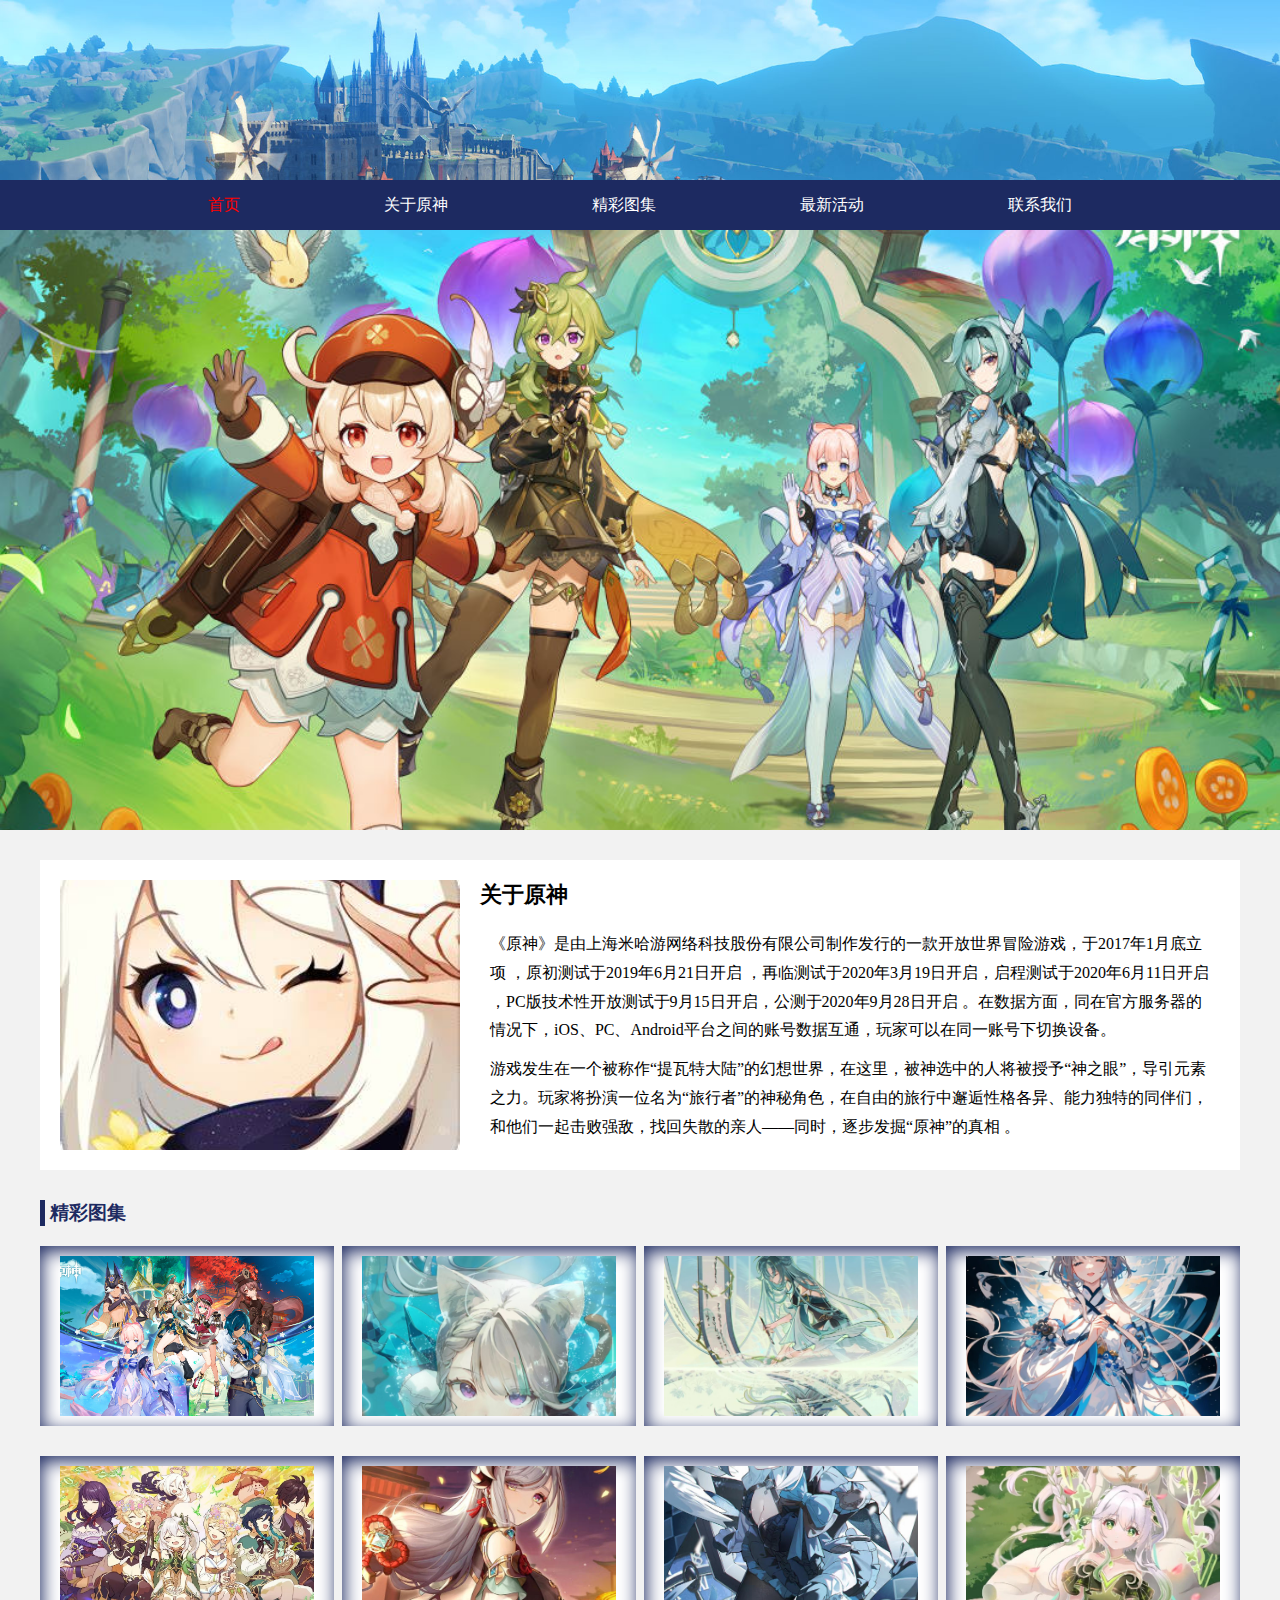
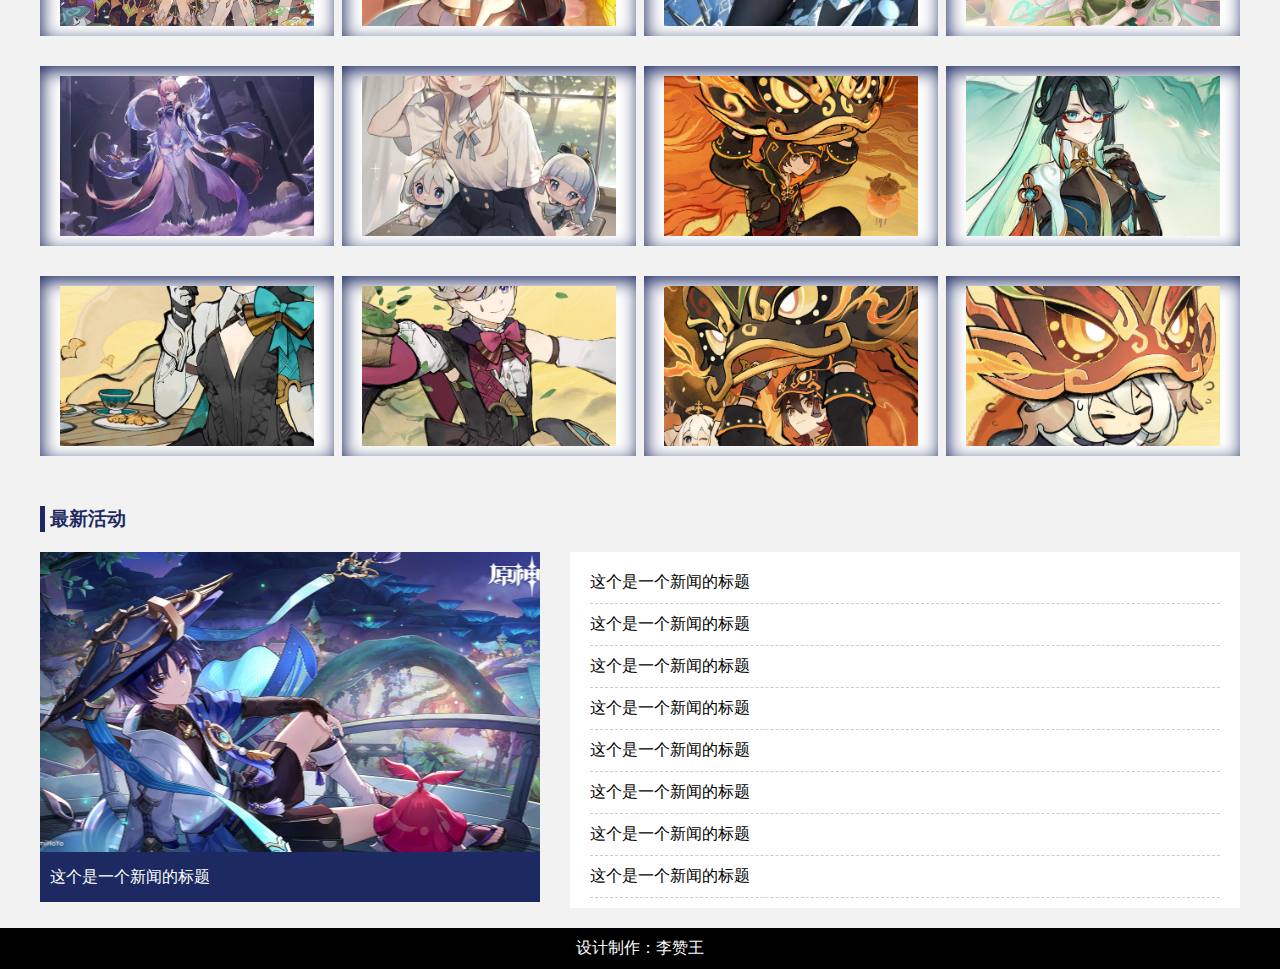
<file: 动漫网/index.html>
<!DOCTYPE html>
<html>
	<head>
		<meta charset="utf-8" />
		<title>动漫网</title>
		<link rel="stylesheet" href="css/style.css">
	</head>
	<body>
		<div class="top-img">
			<img src="img/top-img.jpg" alt="" />
		</div>
		<div class="header">
			<a class="active" href="index.html">首页</a>
			<a href="about.html">关于原神</a>
			<a href="img.html">精彩图集</a>
			<a href="avtivity.html">最新活动</a>
			<a href="contact.html">联系我们</a>
		</div>
		<div class="banner">
			<img src="img/img1jpg .jpg" alt="" />
		</div>
		<div class="home-about">
			<div class="home-about-img">
				<a href=""><img src="img/about.jpg" alt="" /></a>
			</div>
			<div class="homr-about-text">
				<h3>关于原神</h3>
				<p>《原神》是由上海米哈游网络科技股份有限公司制作发行的一款开放世界冒险游戏，于2017年1月底立项 ，原初测试于2019年6月21日开启 ，再临测试于2020年3月19日开启，启程测试于2020年6月11日开启 ，PC版技术性开放测试于9月15日开启，公测于2020年9月28日开启 。在数据方面，同在官方服务器的情况下，iOS、PC、Android平台之间的账号数据互通，玩家可以在同一账号下切换设备。</p>
				<p>游戏发生在一个被称作“提瓦特大陆”的幻想世界，在这里，被神选中的人将被授予“神之眼”，导引元素之力。玩家将扮演一位名为“旅行者”的神秘角色，在自由的旅行中邂逅性格各异、能力独特的同伴们，和他们一起击败强敌，找回失散的亲人——同时，逐步发掘“原神”的真相 。			</p>
		</div>
		</div>
		<div class="page-title">
			<h3>精彩图集</h3>
		</div>
		<div class="img-box">
			<img src="img//woderful atlas.jpg" alt="" />
			<img src="img/111jpg.jpg" alt="" />
			<img src="img//222.png" alt="" />
			<img src="img//333.png" alt="" />
			<img src="img//444.png" alt="" />
			<img src="img//555.jpg" alt="" />
			<img src="img//666.jpg" alt="" />
			<img src="img//777.jpg" alt="" />
			<img src="img//888.jpg" alt="" />
			<img src="img//999.jpg" alt="" />
			<img src="img///aaa.jpg" alt="" />
			<img src="img//bbb.jpg" alt="" />
			<img src="img/ccc.jpg" alt="" />
			<img src="img/ddd.jpg" alt="" />
			<img src="img/eee.jpg" alt="" />
			<img src="img/fff.jpg" alt="" />
			
		</div>
		<div class="page-title">
			<h3>最新活动</h3>
		</div>
		<div class="activity">
			<div class="activity-left">
				<div class="activity-left-img">
					<a href=""><img src="img/activity.jpg" alt="" /></a>
				</div>	
				<p>这个是一个新闻的标题</p>
			</div>
			<div class="activity-right">
				<a href="">这个是一个新闻的标题</a>
				<a href="">这个是一个新闻的标题</a>
				<a href="">这个是一个新闻的标题</a>
				<a href="">这个是一个新闻的标题</a>
				<a href="">这个是一个新闻的标题</a>
				<a href="">这个是一个新闻的标题</a>
				<a href="">这个是一个新闻的标题</a>
				<a href="">这个是一个新闻的标题</a>
				
			</div>
		</div>
		<div class="footer">
			<p>设计制作：李赞王</p>
		</div>
	</body>
</html>
</file>
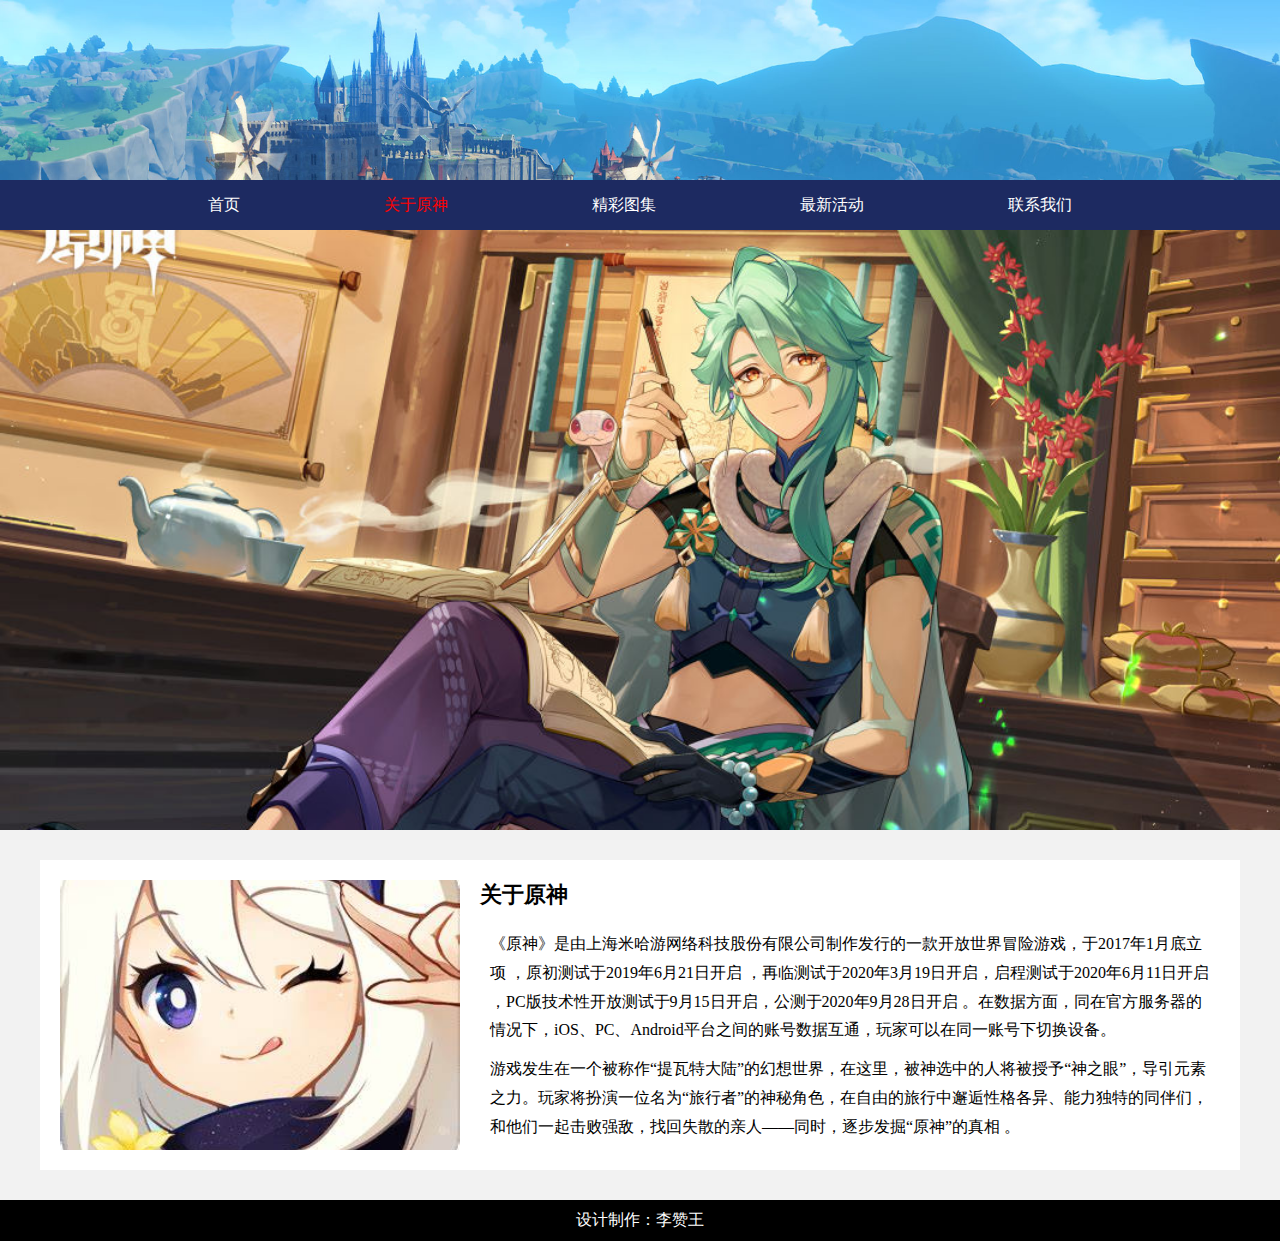
<file: 动漫网/about.html>
<!DOCTYPE html>
<html>
	<head>
		<meta charset="utf-8" />
		<title>动漫网</title>
		<link rel="stylesheet" href="css/style.css">
	</head>
	<body>
		<div class="top-img">
			<img src="img/top-img.jpg" alt="" />
		</div>
		<div class="header">
			<a href="index.html">首页</a>
			<a class="active" href="about.html">关于原神</a>
			<a href="img.html">精彩图集</a>
			<a href="avtivity.html">最新活动</a>
			<a href="contact.html">联系我们</a>
		</div>
		<div class="banner">
			<img src="img/img3.jpg" alt="" />
		</div>
		<div class="home-about">
			<div class="home-about-img">
				<a href=""><img src="img/about.jpg" alt="" /></a>
			</div>
			<div class="homr-about-text">
				<h3>关于原神</h3>
				<p>《原神》是由上海米哈游网络科技股份有限公司制作发行的一款开放世界冒险游戏，于2017年1月底立项 ，原初测试于2019年6月21日开启 ，再临测试于2020年3月19日开启，启程测试于2020年6月11日开启 ，PC版技术性开放测试于9月15日开启，公测于2020年9月28日开启 。在数据方面，同在官方服务器的情况下，iOS、PC、Android平台之间的账号数据互通，玩家可以在同一账号下切换设备。</p>
				<p>游戏发生在一个被称作“提瓦特大陆”的幻想世界，在这里，被神选中的人将被授予“神之眼”，导引元素之力。玩家将扮演一位名为“旅行者”的神秘角色，在自由的旅行中邂逅性格各异、能力独特的同伴们，和他们一起击败强敌，找回失散的亲人——同时，逐步发掘“原神”的真相 。			</p>
		</div>
		</div>
		
		<div class="footer">
			<p>设计制作：李赞王</p>
		</div>
	</body>
</html>
</file>
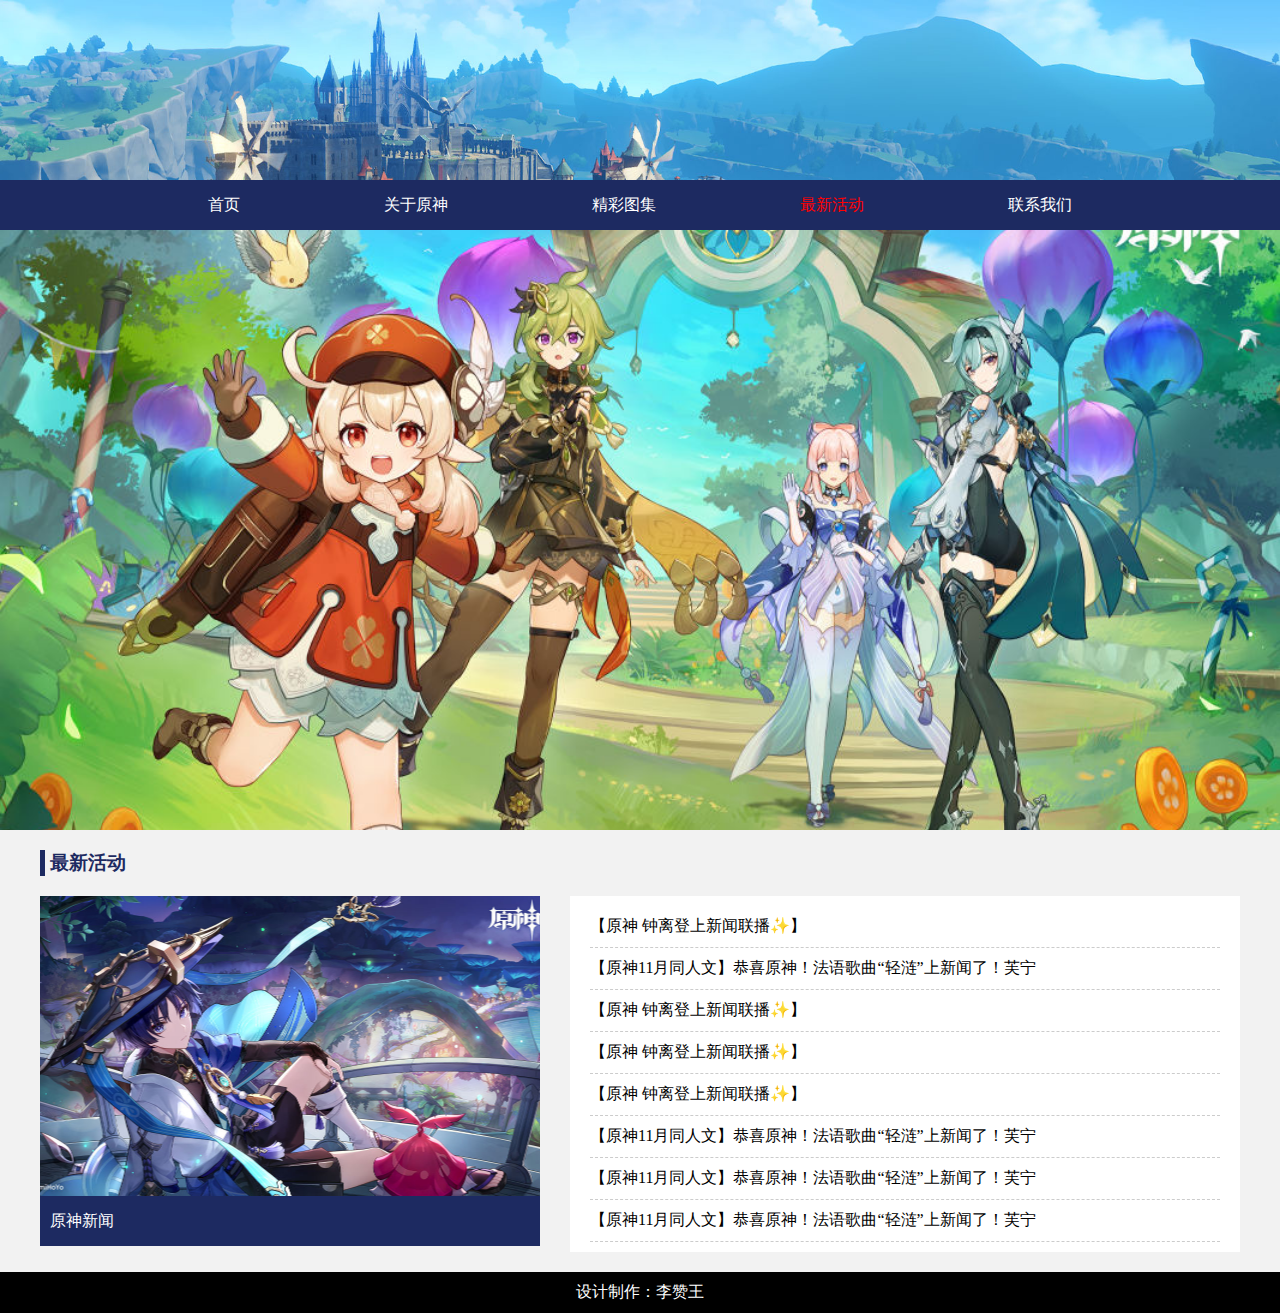
<file: 动漫网/avtivity.html>
<!DOCTYPE html>
<html>
	<head>
		<meta charset="utf-8" />
		<title>动漫网</title>
		<link rel="stylesheet" href="css/style.css">
	</head>
	<body>
		<div class="top-img">
			<img src="img/top-img.jpg" alt="" />
		</div>
		<div class="header">
			<a href="index.html">首页</a>
			<a href="about.html">关于原神</a>
			<a href="img.html">精彩图集</a>
			<a class="active" href="avtivity.html">最新活动</a>
			<a href="contact.html">联系我们</a>
		</div>
		<div class="banner">
			<img src="img/img1jpg .jpg" alt="" />
		</div>
		
		<div class="page-title">
			<h3>最新活动</h3>
		</div>
		<div class="activity">
			<div class="activity-left">
				<div class="activity-left-img">
					<a href=""><img src="img/activity.jpg" alt="" /></a>
				</div>	
				<p>原神新闻</p>
			</div>
			<div class="activity-right">
				<a href="https://www.miyoushe.com/ys/article/47500351">【原神 钟离登上新闻联播✨】</a>
				<a href="https://www.miyoushe.com/ys/article/45586897">【原神11月同人文】恭喜原神！法语歌曲“轻涟”上新闻了！芙宁</a>
				<a href="https://www.miyoushe.com/ys/article/47500351">【原神 钟离登上新闻联播✨】</a>
				<a href="https://www.miyoushe.com/ys/article/47500351">【原神 钟离登上新闻联播✨】</a>
				<a href="https://www.miyoushe.com/ys/article/47500351">【原神 钟离登上新闻联播✨】</a>
				<a href="https://www.miyoushe.com/ys/article/45586897">【原神11月同人文】恭喜原神！法语歌曲“轻涟”上新闻了！芙宁</a>
				<a href="https://www.miyoushe.com/ys/article/45586897">【原神11月同人文】恭喜原神！法语歌曲“轻涟”上新闻了！芙宁</a>
				<a href="https://www.miyoushe.com/ys/article/45586897">【原神11月同人文】恭喜原神！法语歌曲“轻涟”上新闻了！芙宁</a>
				
			</div>
		</div>
		<div class="footer">
			<p>设计制作：李赞王</p>
		</div>
	</body>
</html>
</file>
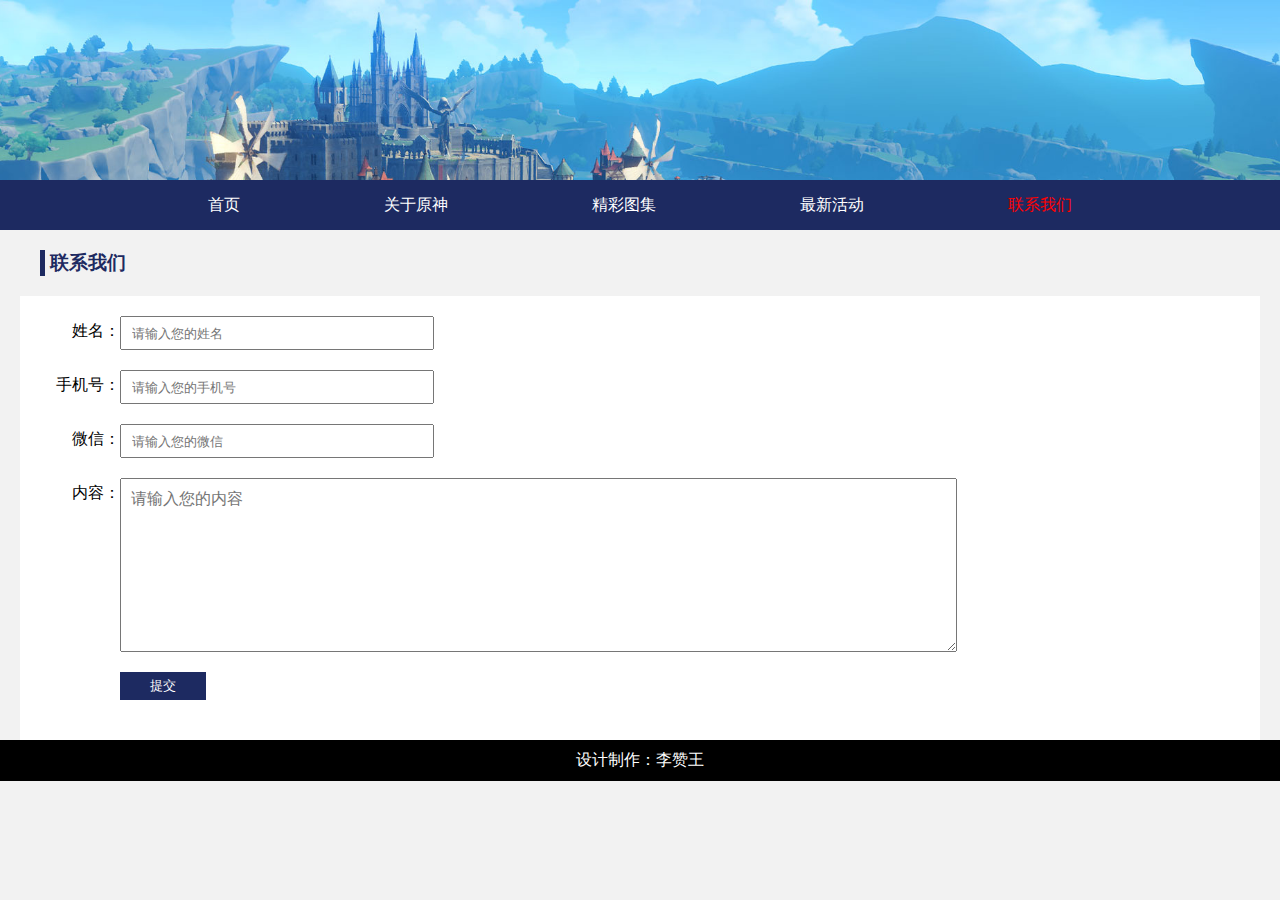
<file: 动漫网/contact.html>
<!DOCTYPE html>
<html>
	<head>
		<meta charset="utf-8" />
		<title>动漫网</title>
		<link rel="stylesheet" href="css/style.css">
	</head>
	<body>
		<div class="top-img">
			<img src="img/top-img.jpg" alt="" />
		</div>
		<div class="header">
			<a href="index.html">首页</a>
			<a href="about.html">关于原神</a>
			<a href="img.html">精彩图集</a>
			<a href="avtivity.html">最新活动</a>
			<a class="active" href="contact.html">联系我们</a>
		</div>
		<div class="page-title">
			<h3>联系我们</h3>
		</div>
		<div class="contact">
			<form>
				<ul>
					<li>
						<span>姓名：</span>
						<input type="text" placeholder="请输入您的姓名" />
					</li>
					<li>
						<span>手机号：</span>
						<input type="text" placeholder="请输入您的手机号" />
					</li><li>
						<span>微信：</span>
						<input type="text" placeholder="请输入您的微信" />
					</li><li>
						<span>内容：</span>
						<textarea cols="80" rows="8" placeholder="请输入您的内容"></textarea>
					</li>
					<li>
						<button>提交</button>
					</li>
				</ul>
			</form>
		</div>
		
		
		<div class="footer">
			<p>设计制作：李赞王</p>
		</div>
	</body>
</html>
</file>
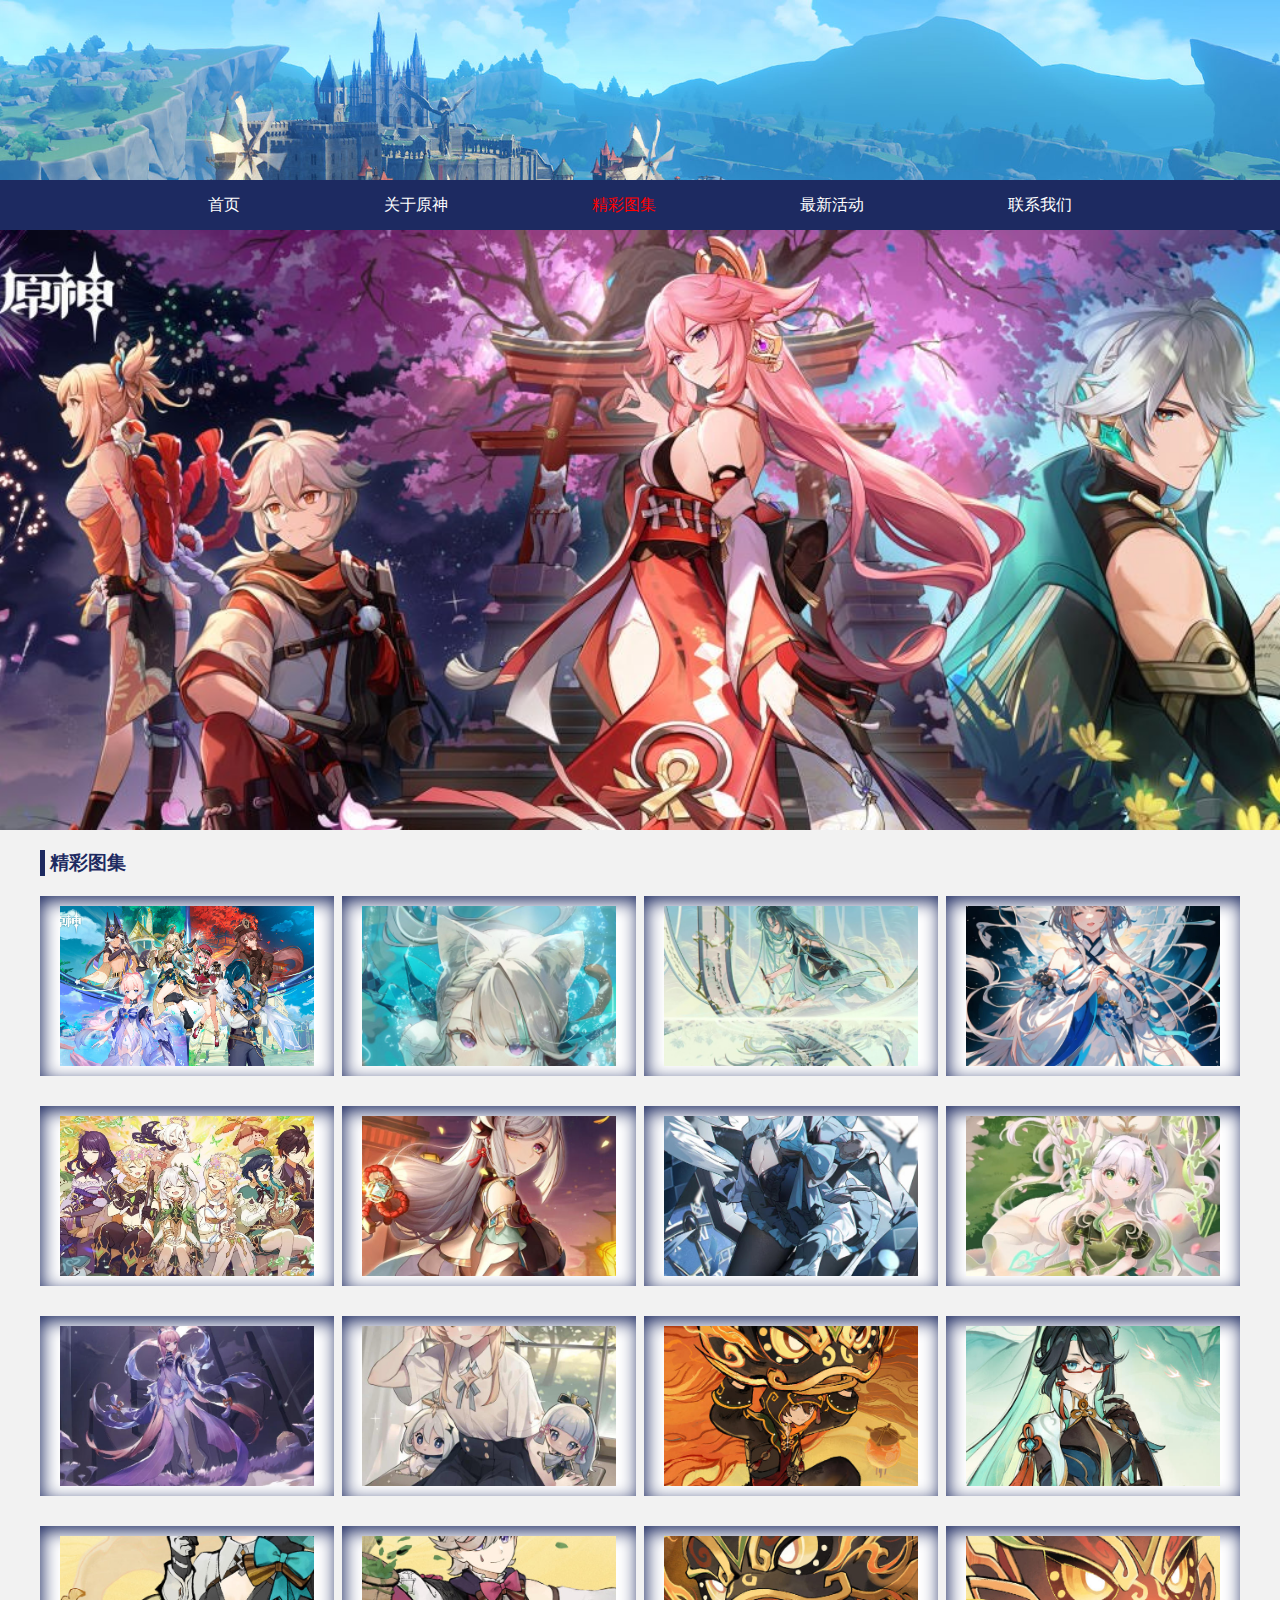
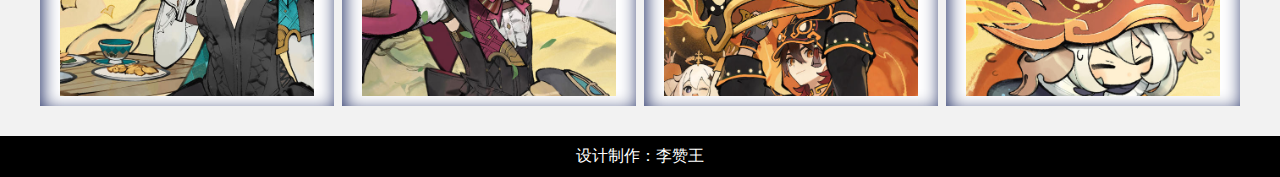
<file: 动漫网/img.html>
<!DOCTYPE html>
<html>
	<head>
		<meta charset="utf-8" />
		<title>动漫网</title>
		<link rel="stylesheet" href="css/style.css">
	</head>
	<body>
		<div class="top-img">
			<img src="img/top-img.jpg" alt="" />
		</div>
		<div class="header">
			<a href="index.html">首页</a>
			<a href="about.html">关于原神</a>
			<a class="active" href="img.html">精彩图集</a>
			<a href="avtivity.html">最新活动</a>
			<a href="contact.html">联系我们</a>
		</div>
		<div class="banner">
			<img src="img/img2.jpg" alt="" />
		</div>
		
		<div class="page-title">
			<h3>精彩图集</h3>
		</div>
		<div class="img-box">
			<img src="img//woderful atlas.jpg" alt="" />
			<img src="img/111jpg.jpg" alt="" />
			<img src="img//222.png" alt="" />
			<img src="img//333.png" alt="" />
			<img src="img//444.png" alt="" />
			<img src="img//555.jpg" alt="" />
			<img src="img//666.jpg" alt="" />
			<img src="img//777.jpg" alt="" />
			<img src="img//888.jpg" alt="" />
			<img src="img//999.jpg" alt="" />
			<img src="img///aaa.jpg" alt="" />
			<img src="img//bbb.jpg" alt="" />
			<img src="img/ccc.jpg" alt="" />
			<img src="img/ddd.jpg" alt="" />
			<img src="img/eee.jpg" alt="" />
			<img src="img/fff.jpg" alt="" />
		</div>
		
		<div class="footer">
			<p>设计制作：李赞王</p>
		</div>
	</body>
</html>
</file>
<file: 动漫网/css/style.css>
*{
	margin: 0;
	padding: 0;
}
img{
	/*打开裁剪，不会压缩*/
	object-fit: cover;
}
body{
	background: #f2f2f2;
}
a{
	text-decoration: none;
}
.page-title{
	width: 1200px;
	margin: 20px auto;
}
.page-title h3{
	color: #1D2A61;
	padding-left: 5px;
	border-left: 5px solid #1D2A61;
}
.top-img img{
	/*取消图片与导航栏之间的空隙*/
	display: block;
	width: 100%;
	height: 180px;
	
}
.header{
	width: 100%;
	height: 50px;
	/*行高*/
	line-height: 50px;
	background: #1D2A61;
	text-align: center;
}
.header a{
	
	margin: 0 70px;
	color: #fff;
}
.header .active{
	color: red;
}
.header a:hover{
	color: red;
}
.banner img{
	/*取消图片与导航栏之间的空隙*/
	display: block;
	width: 100%;
	height: 600px;
	
}
.home-about{
	width: 1160px;
	height: 270px;
	margin: 30px auto;
	padding: 20px;
	background: #fff;
}
.home-about-img{
	float: left;
	width: 400px;
	height: 270px;
	overflow: hidden;
	
}
.home-about-img:hover{
	transform: translateY(-10px);
	box-shadow: 2px 1px 10px #ccc;
}
.home-about-img:hover img{
	transform: scale(1.2);
}
.home-about-img img{
	/*继承父级100%*/
	width: 100%;
	height: 100%;
	transition: all 0.4s;
	
}
.homr-about-text{
	float: right;
	
	width: 740px;
}
.homr-about-text h3{
	margin-bottom: 20px;
	font-size: 22px;
}
.homr-about-text p{
	/*首行缩进
	text-indent: 2em;*/
	margin: 10px;
	line-height: 1.8;
}
.img-box, .activity{
	display:flex;
	flex-wrap: wrap;
	justify-content: space-between;
	width: 1200px;
	
	margin: auto;
	
}
.img-box img{
	
	width: 254px;
	height: 160px;
	
	margin-bottom: 30px;
	background: #fff;
	padding: 10px 20px;
	box-shadow: inset 2px 5px 18px #1D2A61;
}
.activity{
	height: auto;
	margin-bottom: 20px;
}
.activity-left{
	width: 500px;
	height: 350px;
	color: #fff;
	background: #1D2A61;
}
.activity-left-img{
	width: 100%;
	height: 300px;
	overflow: hidden;
}
.activity-left-img img{
	display: block;
	width: 100%;
	height: 100%;
	/*移入移出时间*/
	transition: all 0.4s;
}
.activity-left-img:hover{
	transform: translateY(-10px);
	box-shadow: 2px 1px 10px #ccc;
}
.activity-left-img:hover img{
	/*放大1.2倍*/
	transform: scale(1.2);
}
.activity-left p{
	width: 500px;
	line-height: 50px;
	padding-left: 10px;
}
.activity-right{
	width: 630px;
	background: #fff;
	padding: 10px 20px;
}
.activity-right a{
	/*独自占一行*/
	display: block;
	color: black;
	padding: 10px 0;
	border-bottom: 1px dashed #ccc;
}
.activity a:hover{
	color: red;
}
.footer{
	text-align: center;
	background: black;
	color: #fff;
	padding: 10px 0;
}
.contact{
	width: 1200px;
	margin: auto;
	background: #fff;
	padding: 20px;
}
.contact ul li{
	display: flex;
	list-style: none;
	margin-bottom: 20px;
}
.contact ul li span{
	/*行类元素变成块级元素*/
	display: inline-block;
	width: 80px;
	height: 30px;
	line-height: 30px;
	text-align: right;
}
.contact input{
	outline: none;
	width: 300px;
	height: 30px;
	padding-left: 10px;
}
.contact textarea{
	padding: 10px;
	font-size: 16px;
}
.contact button{
	cursor: pointer;
	color: #fff;
	background: #1D2A61;
	padding: 5px 30px;
	border: none;
	margin-left: 80px;
}
.contact button:hover{
	opacity: 0.8;
}
</file>
